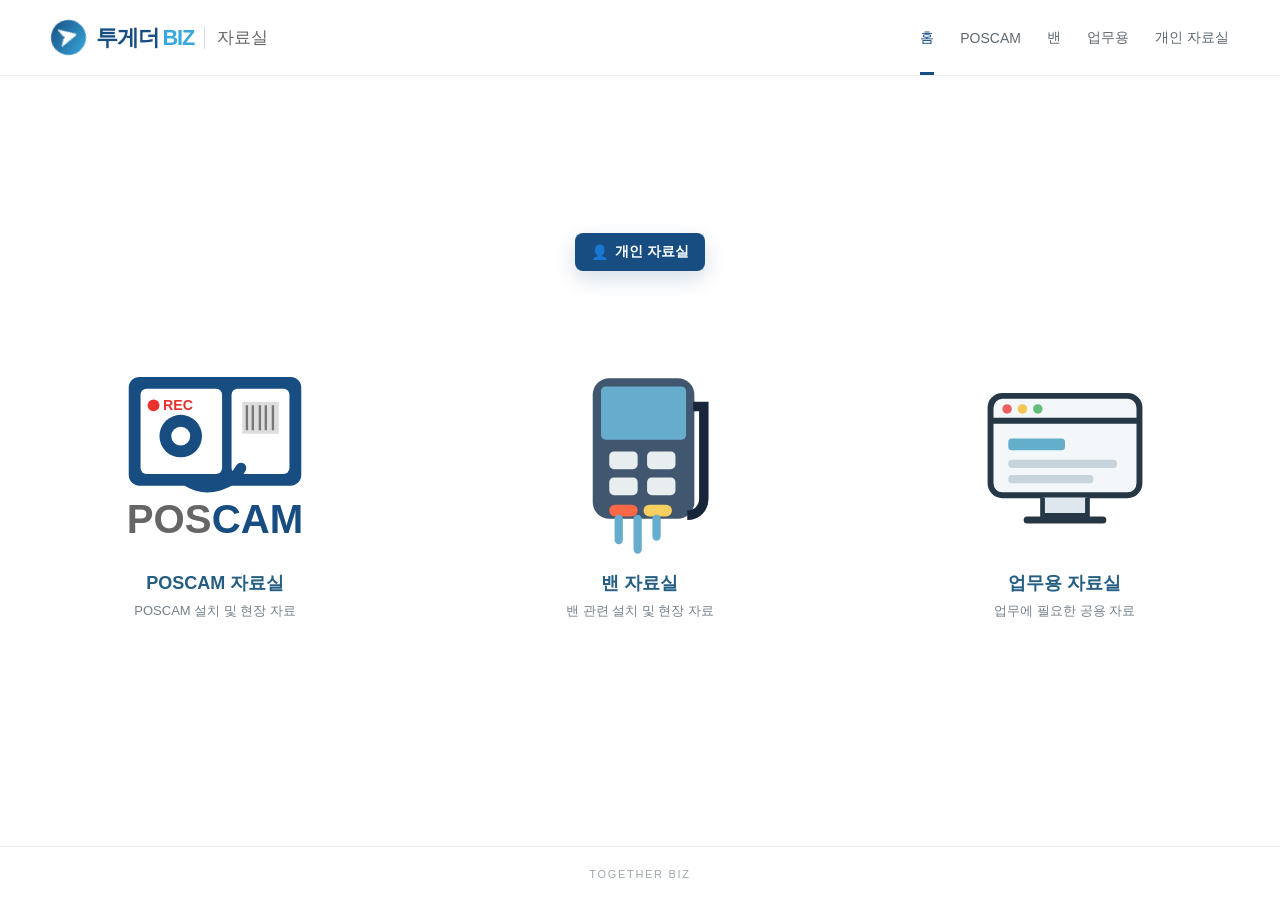
<file: index.html>
<!doctype html>
<html lang="ko">
<head>
  <meta charset="utf-8">
  <meta name="viewport" content="width=device-width,initial-scale=1">
  <meta name="theme-color" content="#ffffff">
  <title>투게더BIZ 자료실</title>
  <link rel="stylesheet" href="./assets/css/site.css">
  <script defer src="./assets/js/site.js"></script>
</head>
<body>
  <header class="site-header">
    <a class="brand" href="./index.html" aria-label="투게더BIZ 자료실 홈">
      <span class="brand-mark" aria-hidden="true">➤</span>
      <span class="brand-name"><strong>투게더</strong><b>BIZ</b></span>
      <span class="brand-section">자료실</span>
    </a>

    <nav class="desktop-nav" aria-label="주 메뉴">
      <a class="active" href="./index.html">홈</a>
      <a href="./poscam.html">POSCAM</a>
      <a href="./van.html">밴</a>
      <a href="./work.html">업무용</a>
      <a href="./personal.html">개인 자료실</a>
    </nav>

    <button class="menu-button" type="button" aria-label="메뉴 열기" aria-expanded="false" aria-controls="mobileMenu">
      <span></span><span></span><span></span>
    </button>
  </header>

  <div class="mobile-menu" id="mobileMenu" hidden>
    <a href="./index.html">홈</a>
    <a href="./poscam.html">POSCAM 자료실</a>
    <a href="./van.html">밴 자료실</a>
    <a href="./work.html">업무용 자료실</a>
    <a href="./personal.html">개인 자료실</a>
  </div>

  <main class="home-main">
    <a class="personal-button" href="./personal.html">
      <span aria-hidden="true">👤</span>
      개인 자료실
    </a>

    <section class="resource-grid" aria-label="공용 자료실">
      <a class="resource-card poscam-card" href="./poscam.html">
        <div class="resource-visual" aria-hidden="true">
          <svg viewBox="0 0 220 170" role="img">
            <rect x="37" y="19" width="146" height="92" rx="9" fill="#174d80"/>
            <rect x="47" y="29" width="69" height="72" rx="5" fill="#fff"/>
            <rect x="124" y="29" width="49" height="72" rx="5" fill="#fff"/>
            <circle cx="81" cy="69" r="18" fill="#174d80"/>
            <circle cx="81" cy="69" r="8" fill="#fff"/>
            <circle cx="58" cy="43" r="5" fill="#e9322e"/>
            <text x="66" y="47" font-size="12" font-family="Arial" fill="#e9322e" font-weight="700">REC</text>
            <rect x="133" y="40" width="31" height="27" fill="#ddd"/>
            <path d="M137 43v21m5-21v21m6-21v21m5-21v21m6-21v21" stroke="#777" stroke-width="2"/>
            <path d="M88 108c16 9 37 2 44-12" fill="none" stroke="#174d80" stroke-width="9" stroke-linecap="round"/>
            <text x="110" y="151" text-anchor="middle" font-family="Arial,sans-serif" font-size="34" font-weight="800">
              <tspan fill="#666">POS</tspan><tspan fill="#174d80">CAM</tspan>
            </text>
          </svg>
        </div>
        <span class="resource-title">POSCAM 자료실</span>
        <span class="resource-desc">POSCAM 설치 및 현장 자료</span>
      </a>

      <a class="resource-card van-card" href="./van.html">
        <div class="resource-visual" aria-hidden="true">
          <svg viewBox="0 0 220 170" role="img">
            <rect x="70" y="20" width="86" height="119" rx="14" fill="#40576f"/>
            <rect x="77" y="27" width="72" height="45" rx="4" fill="#65accd"/>
            <rect x="84" y="82" width="24" height="15" rx="4" fill="#e8edf0"/>
            <rect x="116" y="82" width="24" height="15" rx="4" fill="#e8edf0"/>
            <rect x="84" y="104" width="24" height="15" rx="4" fill="#e8edf0"/>
            <rect x="116" y="104" width="24" height="15" rx="4" fill="#e8edf0"/>
            <rect x="84" y="127" width="24" height="10" rx="5" fill="#ff6747"/>
            <rect x="113" y="127" width="24" height="10" rx="5" fill="#f7cf61"/>
            <path d="M155 44h9v78c0 8-6 14-14 14" fill="none" stroke="#17263b" stroke-width="8"/>
            <path d="M92 139v18m16-18v26m16-26v15" stroke="#65accd" stroke-width="7" stroke-linecap="round"/>
          </svg>
        </div>
        <span class="resource-title">밴 자료실</span>
        <span class="resource-desc">밴 관련 설치 및 현장 자료</span>
      </a>

      <a class="resource-card work-card" href="./work.html">
        <div class="resource-visual" aria-hidden="true">
          <svg viewBox="0 0 220 170" role="img">
            <rect x="47" y="35" width="126" height="84" rx="10" fill="#f4f7f9" stroke="#263746" stroke-width="5"/>
            <path d="M47 56h126" stroke="#263746" stroke-width="5"/>
            <circle cx="61" cy="46" r="4" fill="#ed5e5e"/>
            <circle cx="74" cy="46" r="4" fill="#f3c651"/>
            <circle cx="87" cy="46" r="4" fill="#62be79"/>
            <rect x="62" y="71" width="48" height="10" rx="3" fill="#63aeca"/>
            <rect x="62" y="89" width="92" height="7" rx="3" fill="#c8d4dc"/>
            <rect x="62" y="102" width="72" height="7" rx="3" fill="#c8d4dc"/>
            <path d="M91 121v15h38v-15" fill="#dde7ed" stroke="#263746" stroke-width="4"/>
            <path d="M78 140h64" stroke="#263746" stroke-width="6" stroke-linecap="round"/>
          </svg>
        </div>
        <span class="resource-title">업무용 자료실</span>
        <span class="resource-desc">업무에 필요한 공용 자료</span>
      </a>
    </section>
  </main>

  <footer class="site-footer">
    <span>TOGETHER BIZ</span>
  </footer>
</body>
</html>
</file>
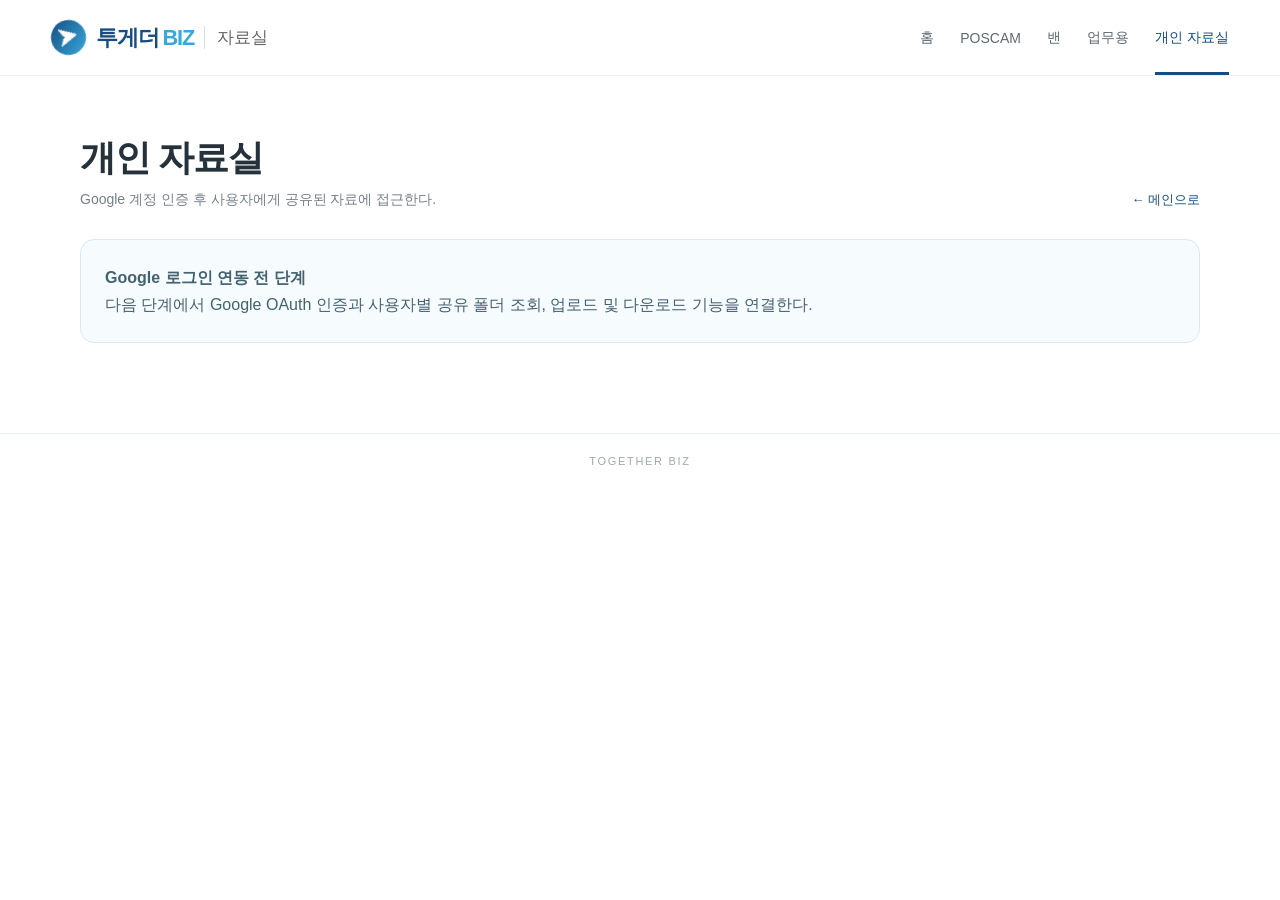
<file: personal.html>
<!doctype html><html lang="ko"><head><meta charset="utf-8"><meta name="viewport" content="width=device-width,initial-scale=1"><title>개인 자료실 | 투게더BIZ</title><link rel="stylesheet" href="./assets/css/site.css"><script defer src="./assets/js/site.js"></script></head><body>
<header class="site-header"><a class="brand" href="./index.html"><span class="brand-mark">➤</span><span class="brand-name"><strong>투게더</strong><b>BIZ</b></span><span class="brand-section">자료실</span></a><nav class="desktop-nav"><a href="./index.html">홈</a><a href="./poscam.html">POSCAM</a><a href="./van.html">밴</a><a href="./work.html">업무용</a><a class="active" href="./personal.html">개인 자료실</a></nav><button class="menu-button" type="button" aria-label="메뉴 열기" aria-expanded="false" aria-controls="mobileMenu"><span></span><span></span><span></span></button></header>
<div class="mobile-menu" id="mobileMenu" hidden><a href="./index.html">홈</a><a href="./poscam.html">POSCAM 자료실</a><a href="./van.html">밴 자료실</a><a href="./work.html">업무용 자료실</a><a href="./personal.html">개인 자료실</a></div>
<main class="page-main"><div class="page-heading"><div><h1>개인 자료실</h1><p>Google 계정 인증 후 사용자에게 공유된 자료에 접근한다.</p></div><a class="back-link" href="./index.html">← 메인으로</a></div><div class="personal-notice"><strong>Google 로그인 연동 전 단계</strong><br>다음 단계에서 Google OAuth 인증과 사용자별 공유 폴더 조회, 업로드 및 다운로드 기능을 연결한다.</div></main>
<footer class="site-footer"><span>TOGETHER BIZ</span></footer></body></html>
</file>
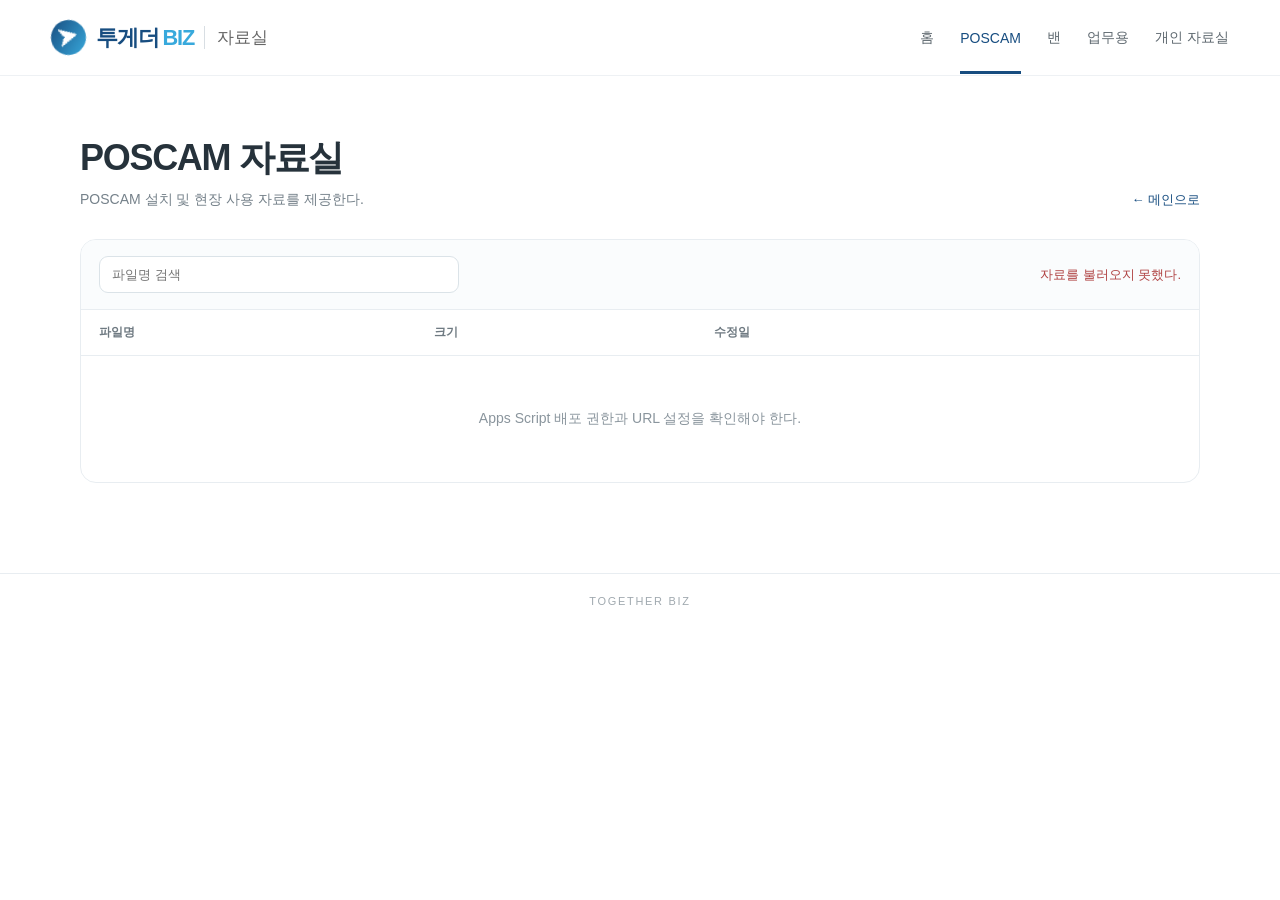
<file: poscam.html>
<!doctype html>
<html lang="ko">
<head>
  <meta charset="utf-8">
  <meta name="viewport" content="width=device-width,initial-scale=1">
  <title>POSCAM 자료실 | 투게더BIZ</title>
  <link rel="stylesheet" href="./assets/css/site.css">
  <script defer src="./assets/js/site.js?v=20261008-1"></script>
  <script defer src="./assets/js/config.js?v=20261008-1"></script>
  <script defer src="./assets/js/public-drive.js?v=20261008-1"></script>
</head>
<body>
<header class="site-header">
  <a class="brand" href="./index.html">
    <span class="brand-mark">➤</span>
    <span class="brand-name"><strong>투게더</strong><b>BIZ</b></span>
    <span class="brand-section">자료실</span>
  </a>
  <nav class="desktop-nav">
    <a href="./index.html">홈</a>
    <a class="active" href="./poscam.html">POSCAM</a>
    <a href="./van.html">밴</a>
    <a href="./work.html">업무용</a>
    <a href="./personal.html">개인 자료실</a>
  </nav>
  <button class="menu-button" type="button" aria-label="메뉴 열기" aria-expanded="false" aria-controls="mobileMenu"><span></span><span></span><span></span></button>
</header>
<div class="mobile-menu" id="mobileMenu" hidden>
  <a href="./index.html">홈</a>
  <a href="./poscam.html">POSCAM 자료실</a>
  <a href="./van.html">밴 자료실</a>
  <a href="./work.html">업무용 자료실</a>
  <a href="./personal.html">개인 자료실</a>
</div>

<main class="page-main">
  <div class="page-heading">
    <div>
      <h1>POSCAM 자료실</h1>
      <p>POSCAM 설치 및 현장 사용 자료를 제공한다.</p>
    </div>
    <a class="back-link" href="./index.html">← 메인으로</a>
  </div>

  <section class="file-panel" data-drive-folder="poscam">
    <div class="file-toolbar">
      <input class="file-search" data-drive-search type="search" placeholder="파일명 검색" disabled>
      <span class="drive-status" data-drive-status>Google Drive 연결 확인 중</span>
    </div>

    <div class="file-table-wrap">
      <table class="file-table">
        <thead>
          <tr>
            <th>파일명</th>
            <th>크기</th>
            <th>수정일</th>
            <th></th>
          </tr>
        </thead>
        <tbody data-drive-files>
          <tr><td colspan="4" class="empty-row">자료를 준비하고 있다.</td></tr>
        </tbody>
      </table>
    </div>
  </section>
</main>

<footer class="site-footer"><span>TOGETHER BIZ</span></footer>
</body>
</html>
</file>
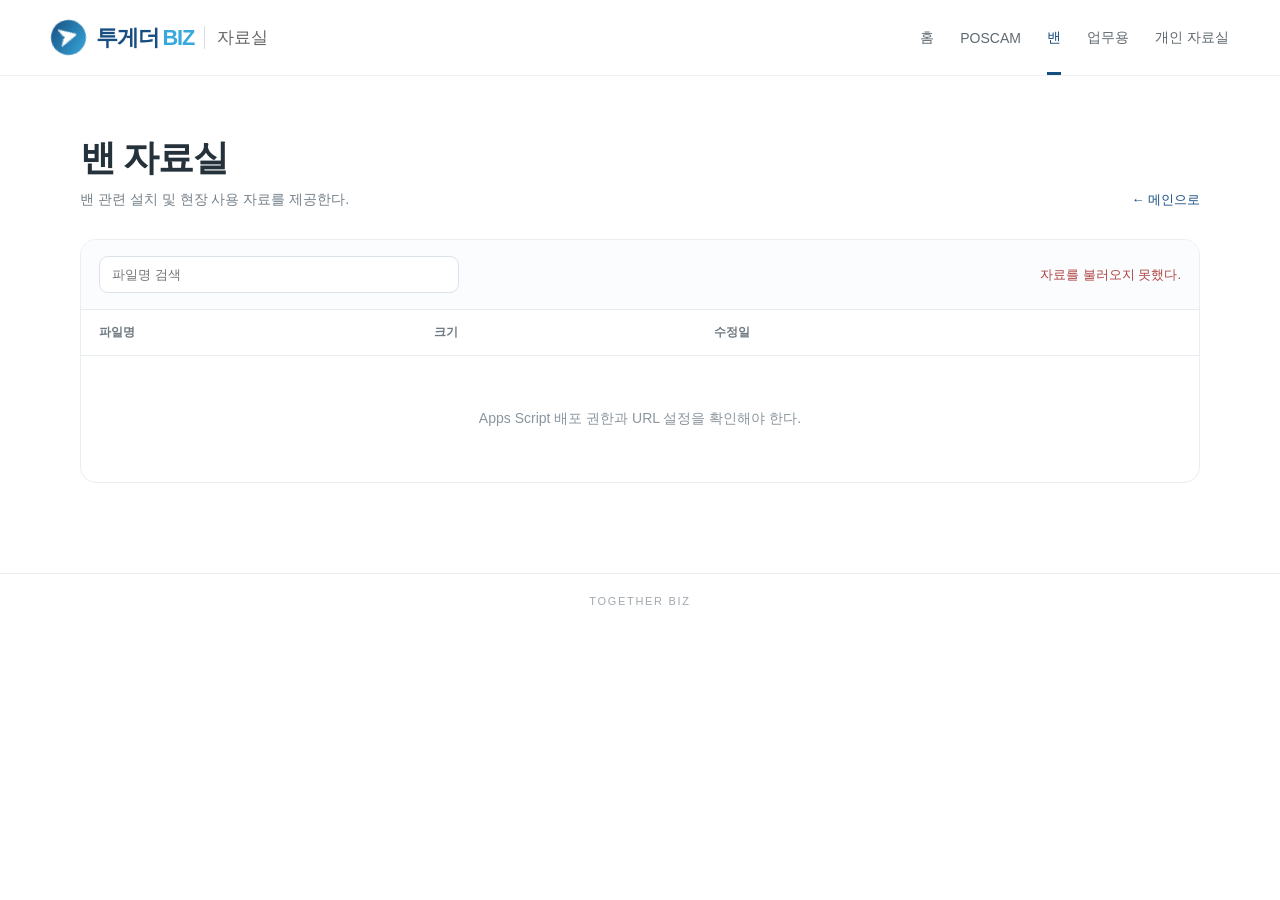
<file: van.html>
<!doctype html>
<html lang="ko">
<head>
  <meta charset="utf-8">
  <meta name="viewport" content="width=device-width,initial-scale=1">
  <title>밴 자료실 | 투게더BIZ</title>
  <link rel="stylesheet" href="./assets/css/site.css">
  <script defer src="./assets/js/site.js?v=20261008-1"></script>
  <script defer src="./assets/js/config.js?v=20261008-1"></script>
  <script defer src="./assets/js/public-drive.js?v=20261008-1"></script>
</head>
<body>
<header class="site-header">
  <a class="brand" href="./index.html">
    <span class="brand-mark">➤</span>
    <span class="brand-name"><strong>투게더</strong><b>BIZ</b></span>
    <span class="brand-section">자료실</span>
  </a>
  <nav class="desktop-nav">
    <a href="./index.html">홈</a>
    <a href="./poscam.html">POSCAM</a>
    <a class="active" href="./van.html">밴</a>
    <a href="./work.html">업무용</a>
    <a href="./personal.html">개인 자료실</a>
  </nav>
  <button class="menu-button" type="button" aria-label="메뉴 열기" aria-expanded="false" aria-controls="mobileMenu"><span></span><span></span><span></span></button>
</header>
<div class="mobile-menu" id="mobileMenu" hidden>
  <a href="./index.html">홈</a>
  <a href="./poscam.html">POSCAM 자료실</a>
  <a href="./van.html">밴 자료실</a>
  <a href="./work.html">업무용 자료실</a>
  <a href="./personal.html">개인 자료실</a>
</div>

<main class="page-main">
  <div class="page-heading">
    <div>
      <h1>밴 자료실</h1>
      <p>밴 관련 설치 및 현장 사용 자료를 제공한다.</p>
    </div>
    <a class="back-link" href="./index.html">← 메인으로</a>
  </div>

  <section class="file-panel" data-drive-folder="van">
    <div class="file-toolbar">
      <input class="file-search" data-drive-search type="search" placeholder="파일명 검색" disabled>
      <span class="drive-status" data-drive-status>Google Drive 연결 확인 중</span>
    </div>

    <div class="file-table-wrap">
      <table class="file-table">
        <thead>
          <tr>
            <th>파일명</th>
            <th>크기</th>
            <th>수정일</th>
            <th></th>
          </tr>
        </thead>
        <tbody data-drive-files>
          <tr><td colspan="4" class="empty-row">자료를 준비하고 있다.</td></tr>
        </tbody>
      </table>
    </div>
  </section>
</main>

<footer class="site-footer"><span>TOGETHER BIZ</span></footer>
</body>
</html>
</file>
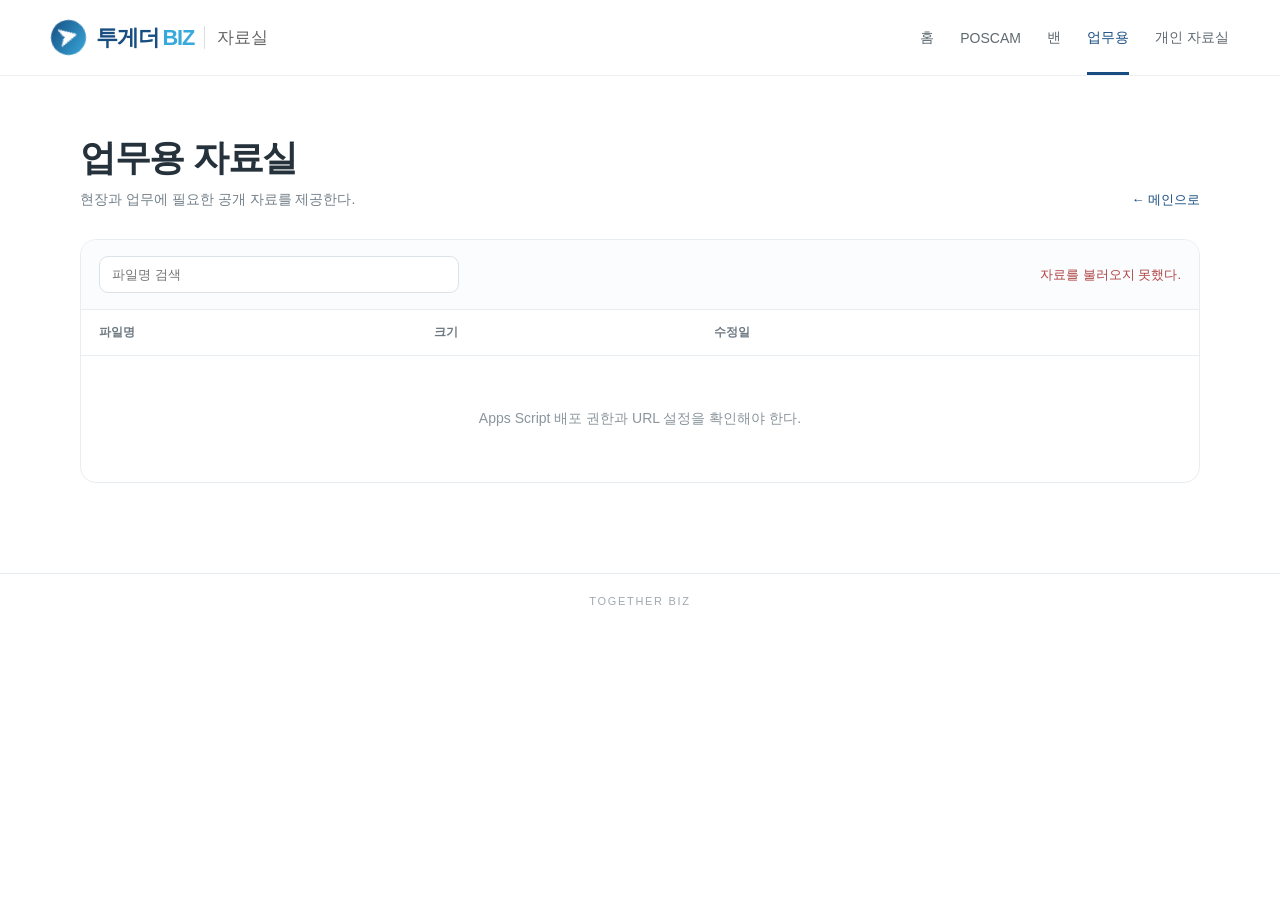
<file: work.html>
<!doctype html>
<html lang="ko">
<head>
  <meta charset="utf-8">
  <meta name="viewport" content="width=device-width,initial-scale=1">
  <title>업무용 자료실 | 투게더BIZ</title>
  <link rel="stylesheet" href="./assets/css/site.css">
  <script defer src="./assets/js/site.js?v=20261008-1"></script>
  <script defer src="./assets/js/config.js?v=20261008-1"></script>
  <script defer src="./assets/js/public-drive.js?v=20261008-1"></script>
</head>
<body>
<header class="site-header">
  <a class="brand" href="./index.html">
    <span class="brand-mark">➤</span>
    <span class="brand-name"><strong>투게더</strong><b>BIZ</b></span>
    <span class="brand-section">자료실</span>
  </a>
  <nav class="desktop-nav">
    <a href="./index.html">홈</a>
    <a href="./poscam.html">POSCAM</a>
    <a href="./van.html">밴</a>
    <a class="active" href="./work.html">업무용</a>
    <a href="./personal.html">개인 자료실</a>
  </nav>
  <button class="menu-button" type="button" aria-label="메뉴 열기" aria-expanded="false" aria-controls="mobileMenu"><span></span><span></span><span></span></button>
</header>
<div class="mobile-menu" id="mobileMenu" hidden>
  <a href="./index.html">홈</a>
  <a href="./poscam.html">POSCAM 자료실</a>
  <a href="./van.html">밴 자료실</a>
  <a href="./work.html">업무용 자료실</a>
  <a href="./personal.html">개인 자료실</a>
</div>

<main class="page-main">
  <div class="page-heading">
    <div>
      <h1>업무용 자료실</h1>
      <p>현장과 업무에 필요한 공개 자료를 제공한다.</p>
    </div>
    <a class="back-link" href="./index.html">← 메인으로</a>
  </div>

  <section class="file-panel" data-drive-folder="work">
    <div class="file-toolbar">
      <input class="file-search" data-drive-search type="search" placeholder="파일명 검색" disabled>
      <span class="drive-status" data-drive-status>Google Drive 연결 확인 중</span>
    </div>

    <div class="file-table-wrap">
      <table class="file-table">
        <thead>
          <tr>
            <th>파일명</th>
            <th>크기</th>
            <th>수정일</th>
            <th></th>
          </tr>
        </thead>
        <tbody data-drive-files>
          <tr><td colspan="4" class="empty-row">자료를 준비하고 있다.</td></tr>
        </tbody>
      </table>
    </div>
  </section>
</main>

<footer class="site-footer"><span>TOGETHER BIZ</span></footer>
</body>
</html>
</file>
<file: assets/css/site.css>
:root{
  --brand:#174d80;
  --brand-light:#38a9dc;
  --text:#26323b;
  --muted:#75818a;
  --line:#e8edf1;
  --surface:#fff;
  --shadow:0 12px 34px rgba(28,57,77,.08);
}
*{box-sizing:border-box}
html,body{margin:0;min-height:100%;font-family:Pretendard,"Noto Sans KR","Apple SD Gothic Neo","Malgun Gothic",sans-serif;color:var(--text);background:#fff}
a{color:inherit;text-decoration:none}
button{font:inherit}
.site-header{
  height:76px;display:flex;align-items:center;justify-content:space-between;
  padding:0 clamp(22px,4vw,74px);border-bottom:1px solid rgba(232,237,241,.75);
  background:rgba(255,255,255,.96);position:sticky;top:0;z-index:20;backdrop-filter:blur(10px)
}
.brand{display:flex;align-items:center;gap:10px;white-space:nowrap}
.brand-mark{display:grid;place-items:center;width:35px;height:35px;border-radius:50%;color:#fff;background:linear-gradient(135deg,var(--brand),var(--brand-light));font-size:19px;transform:rotate(-13deg)}
.brand-name{font-size:clamp(20px,1.7vw,28px);letter-spacing:-1.2px}
.brand-name strong{font-weight:800;color:var(--brand)}
.brand-name b{font-weight:800;color:var(--brand-light);margin-left:4px}
.brand-section{font-size:17px;color:#666;padding-left:12px;border-left:1px solid #d8dee3}
.desktop-nav{display:flex;align-items:center;gap:26px;font-size:14px}
.desktop-nav a{color:#5f6970;padding:28px 0 25px;border-bottom:3px solid transparent}
.desktop-nav a:hover,.desktop-nav a.active{color:var(--brand);border-bottom-color:var(--brand)}
.menu-button{display:none;width:42px;height:42px;border:0;background:transparent;padding:9px;cursor:pointer}
.menu-button span{display:block;height:2px;background:#33424d;margin:5px 0;border-radius:2px}
.mobile-menu{position:fixed;inset:76px 0 auto 0;background:#fff;border-bottom:1px solid var(--line);box-shadow:0 16px 30px rgba(0,0,0,.08);padding:10px 22px 18px;z-index:19}
.mobile-menu a{display:block;padding:13px 7px;border-bottom:1px solid #f0f3f5;font-size:15px}
.mobile-menu a:last-child{border-bottom:0}
.home-main{
  width:min(1260px,calc(100% - 44px));margin:0 auto;min-height:calc(100vh - 130px);
  display:flex;flex-direction:column;justify-content:center;align-items:center;
  padding:54px 0 78px
}
.personal-button{
  display:inline-flex;align-items:center;gap:7px;background:var(--brand);color:#fff;
  padding:10px 16px;border-radius:8px;font-size:14px;font-weight:700;margin-bottom:34px;
  box-shadow:0 8px 20px rgba(23,77,128,.18);transition:.2s ease
}
.personal-button:hover{transform:translateY(-2px);background:#123f69}
.resource-grid{width:100%;display:grid;grid-template-columns:repeat(3,minmax(0,1fr));gap:clamp(18px,3vw,42px)}
.resource-card{
  min-height:360px;border:1px solid transparent;border-radius:18px;
  display:flex;flex-direction:column;align-items:center;justify-content:center;
  padding:28px 24px;transition:transform .2s ease,box-shadow .2s ease,border-color .2s ease,background .2s ease
}
.resource-card:hover{transform:translateY(-5px);box-shadow:var(--shadow);border-color:var(--line);background:#fff}
.resource-visual{width:min(100%,260px);aspect-ratio:1.25/1;display:flex;align-items:center;justify-content:center}
.resource-visual svg{width:100%;height:100%;display:block}
.resource-title{font-size:18px;font-weight:750;color:#245e82;margin-top:12px}
.resource-desc{font-size:13px;color:var(--muted);margin-top:7px;text-align:center}
.site-footer{height:54px;display:flex;align-items:center;justify-content:center;border-top:1px solid var(--line);color:#a0a9af;font-size:11px;letter-spacing:1.7px}

.page-main{width:min(1120px,calc(100% - 40px));margin:0 auto;padding:58px 0 90px}
.page-heading{display:flex;align-items:flex-end;justify-content:space-between;gap:20px;margin-bottom:30px}
.page-heading h1{margin:0;font-size:clamp(25px,3vw,36px);letter-spacing:-1.3px}
.page-heading p{margin:8px 0 0;color:var(--muted);font-size:14px}
.back-link{font-size:13px;color:var(--brand)}
.file-panel{border:1px solid var(--line);border-radius:16px;overflow:hidden;background:#fff}
.file-toolbar{display:flex;align-items:center;justify-content:space-between;gap:12px;padding:16px 18px;border-bottom:1px solid var(--line);background:#fafcfd}
.file-search{width:min(360px,100%);border:1px solid #dbe3e8;border-radius:9px;padding:10px 12px;background:#fff}
.placeholder{padding:72px 20px;text-align:center;color:#87939c}
.placeholder strong{display:block;color:#4b5962;font-size:17px;margin-bottom:7px}
.personal-notice{border:1px solid #dbe8f0;background:#f6fbfe;border-radius:14px;padding:24px;color:#456270;line-height:1.7}

@media (max-width:900px){
  .desktop-nav{display:none}
  .menu-button{display:block}
  .resource-grid{gap:8px}
  .resource-card{min-height:310px;padding:20px 12px}
  .resource-visual{width:min(100%,220px)}
}
@media (max-width:720px){
  .site-header{height:66px;padding:0 18px}
  .brand-mark{width:31px;height:31px}
  .brand-name{font-size:20px}
  .brand-section{font-size:14px;padding-left:9px}
  .mobile-menu{inset:66px 0 auto 0}
  .home-main{width:min(100% - 28px,540px);padding:38px 0 58px;justify-content:flex-start}
  .personal-button{margin-bottom:25px}
  .resource-grid{grid-template-columns:1fr;gap:13px}
  .resource-card{min-height:255px;border-color:var(--line);background:#fff;padding:18px;box-shadow:0 7px 22px rgba(28,57,77,.045)}
  .resource-visual{width:190px;height:150px}
  .resource-title{margin-top:0;font-size:17px}
  .resource-desc{font-size:12px}
  .page-main{padding-top:35px}
  .page-heading{align-items:flex-start;flex-direction:column}
  .file-toolbar{align-items:stretch;flex-direction:column}
  .file-search{width:100%}
}
@media (max-width:380px){
  .brand-mark{display:none}
  .brand-section{font-size:13px}
}

.drive-status{font-size:13px;color:var(--muted);white-space:nowrap}
.drive-status[data-type="ok"]{color:#2f7c4a;font-weight:700}
.drive-status[data-type="waiting"]{color:#8a6a1f}
.drive-status[data-type="error"]{color:#b04444}
.file-table-wrap{width:100%;overflow-x:auto}
.file-table{width:100%;border-collapse:collapse;min-width:640px}
.file-table th,.file-table td{padding:14px 18px;border-bottom:1px solid var(--line);text-align:left;font-size:14px}
.file-table th{font-size:12px;color:#6f7a82;background:#fff;font-weight:700}
.file-table tbody tr:hover{background:#fbfdfe}
.file-table tbody tr:last-child td{border-bottom:0}
.file-name{display:flex;align-items:center;gap:10px;font-weight:600;color:#36444d}
.file-icon{font-size:18px;flex:0 0 auto}
.download-link{display:inline-flex;align-items:center;justify-content:center;border:1px solid #cfdbe3;border-radius:8px;padding:7px 11px;color:var(--brand);font-size:12px;font-weight:700;background:#fff}
.download-link:hover{background:#f5f9fc;border-color:#b9cbd7}
.empty-row{text-align:center!important;color:#8a959d!important;padding:54px 18px!important}

@media (max-width:720px){
  .drive-status{white-space:normal}
  .file-table{min-width:560px}
  .file-table th,.file-table td{padding:12px 14px;font-size:13px}
}
</file>
